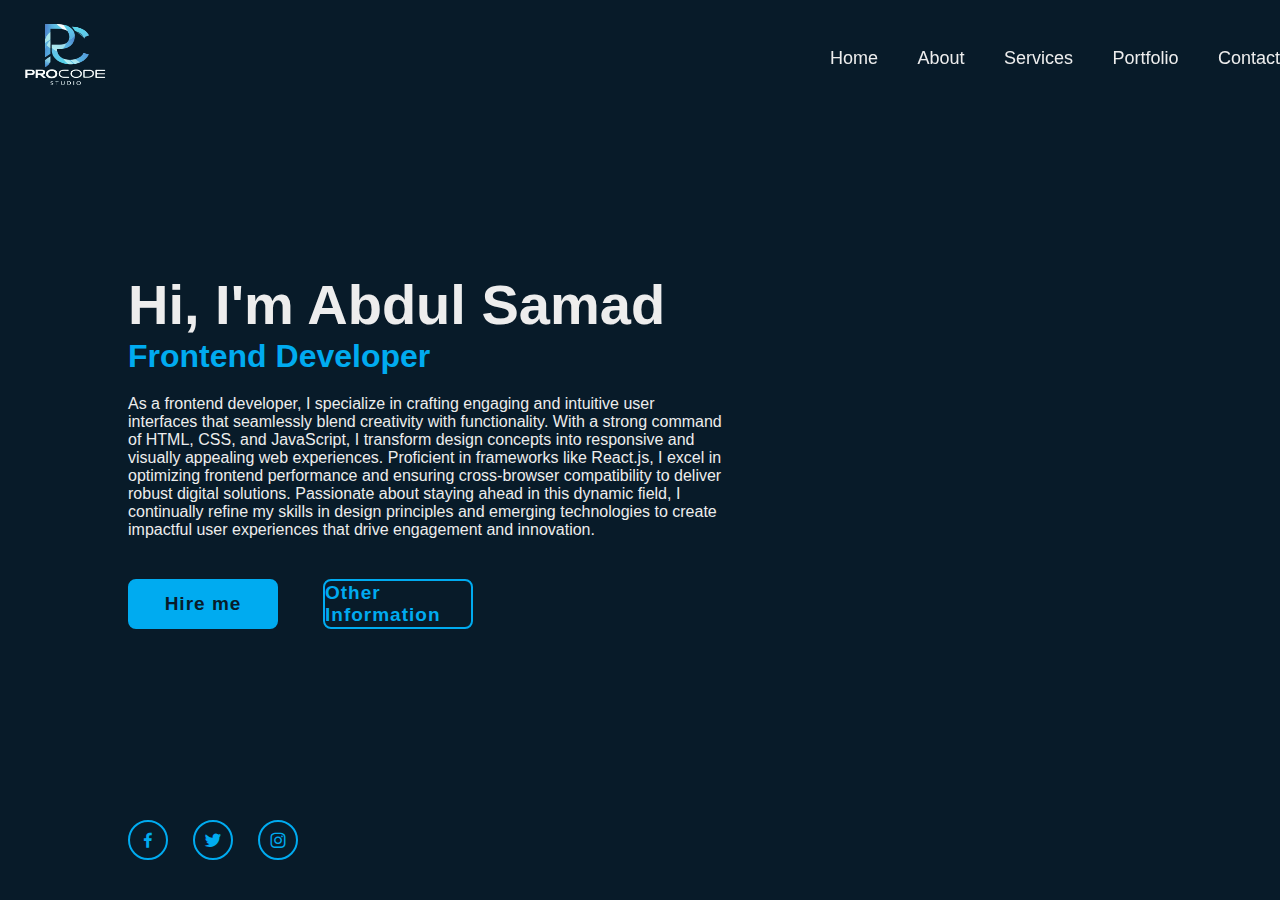
<file: index.html>
<!DOCTYPE html>
<html lang="en">
<head>
    <meta charset="UTF-8">
    <meta name="viewport" content="width=device-width, initial-scale=1.0">
    <title>Personal-Portfolio</title>
    <link rel="stylesheet" href="style.css">
    <link href='https://unpkg.com/boxicons@2.1.4/css/boxicons.min.css' rel='stylesheet'>

</head>
<meta name="viewport" content="width=device-width, initial-scale=1.0">
<body>
    <header class="header">
        <a href="#" class="logo"><img src="logo-removebg-preview.png" 
             height="110px" 
              width="130px" 
               alt="logo"></a>

        <nav class="navbar">
            <a href="#">Home</a>
            <a href="#">About</a>
            <a href="#">Services</a>
            <a href="#">Portfolio</a>
            <a href="#">Contact</a>
        </nav>
    </header>
    <section class="home">
        <div class="home-contant">
            <h1>Hi, I'm Abdul Samad</h1>
            <h3>Frontend Developer</h3>
            <p>As a frontend developer, I specialize in crafting engaging and intuitive user interfaces that seamlessly blend creativity with functionality. With a strong command of HTML, CSS, and JavaScript, I transform design concepts into responsive and visually appealing web experiences. Proficient in frameworks like React.js, I excel in optimizing frontend performance and ensuring cross-browser compatibility to deliver robust digital solutions. Passionate about staying ahead in this dynamic field, I continually refine my skills in design principles and emerging technologies to create impactful user experiences that drive engagement and innovation.</p>

        <div class="btn-box">
            <a href="info.html" target="_blank">Hire me</a>
            <a href="about.html"  target="_blank">Other Information</a>
        </div>
        </div>
         
        <div class="home-sci">
            <a href="#"><i class='bx bxl-facebook'></i></a>
            <a href="#"><i class='bx bxl-twitter'></i></a>
            <a href="#"><i class='bx bxl-instagram'></i></a>

        </div>
    </section>
</body>
</html>
</file>
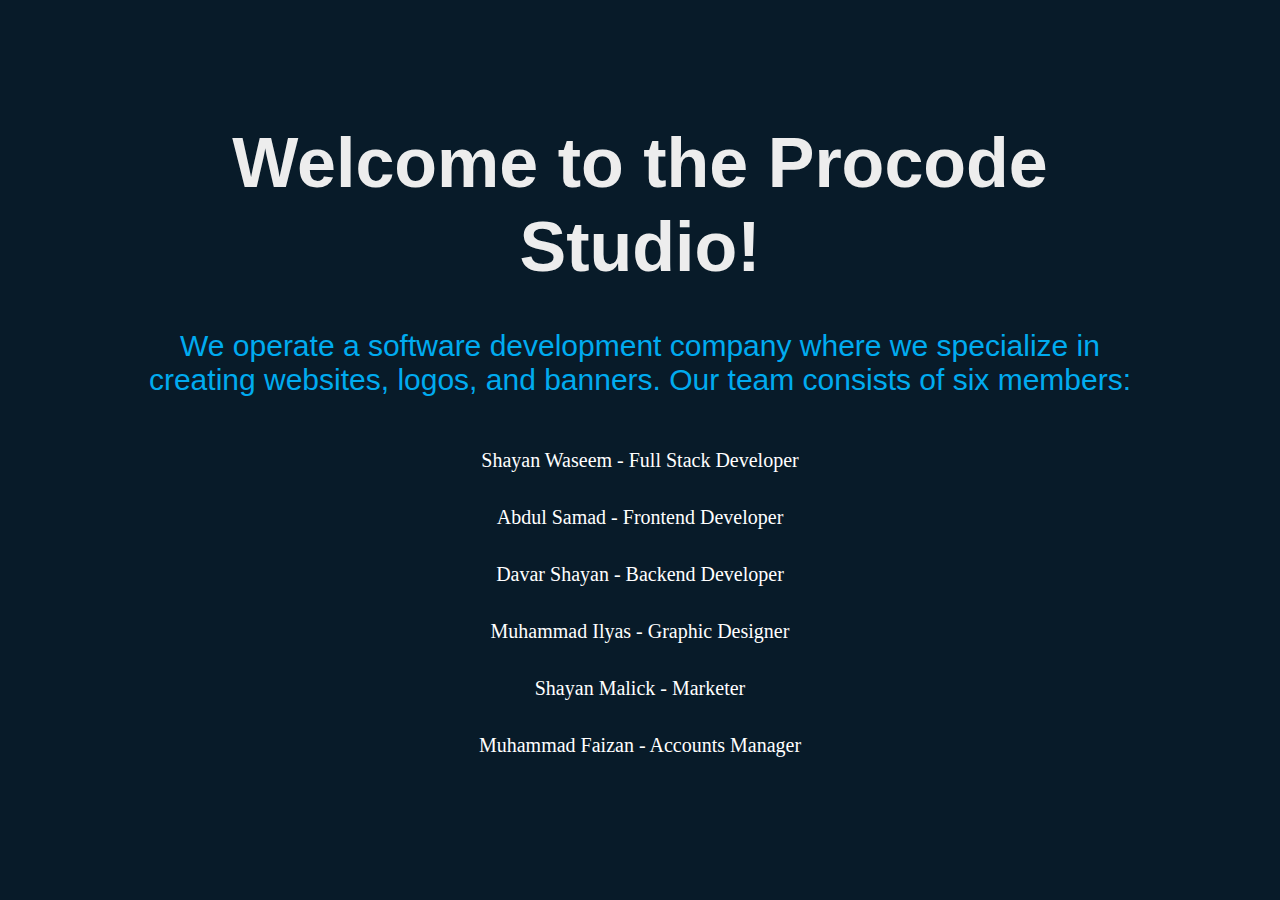
<file: about.html>
<!DOCTYPE html>
<html lang="en">
<head>
    <meta charset="UTF-8">
    <meta name="viewport" content="width=device-width, initial-scale=1.0">
    <title>Information for our software house</title>
    <link rel="stylesheet" href="style2.css">
</head>
<meta name="viewport" content="width=device-width, initial-scale=1.0">
<body>
    <div class="info">
        <h1>Welcome to the Procode Studio!</h1>
        <p> We operate a software development company where we specialize in creating websites, logos, and banners. Our team consists of six members:</p>
        <ul>
            <li>Shayan Waseem - Full Stack Developer</li>
            <li>Abdul Samad - Frontend Developer</li>
            <li>Davar Shayan - Backend Developer</li>
            <li>Muhammad Ilyas - Graphic Designer</li>
            <li>Shayan Malick - Marketer</li>
            <li>Muhammad Faizan - Accounts Manager</li>
        </ul>
        
    </div>
</body>
</html>
</file>
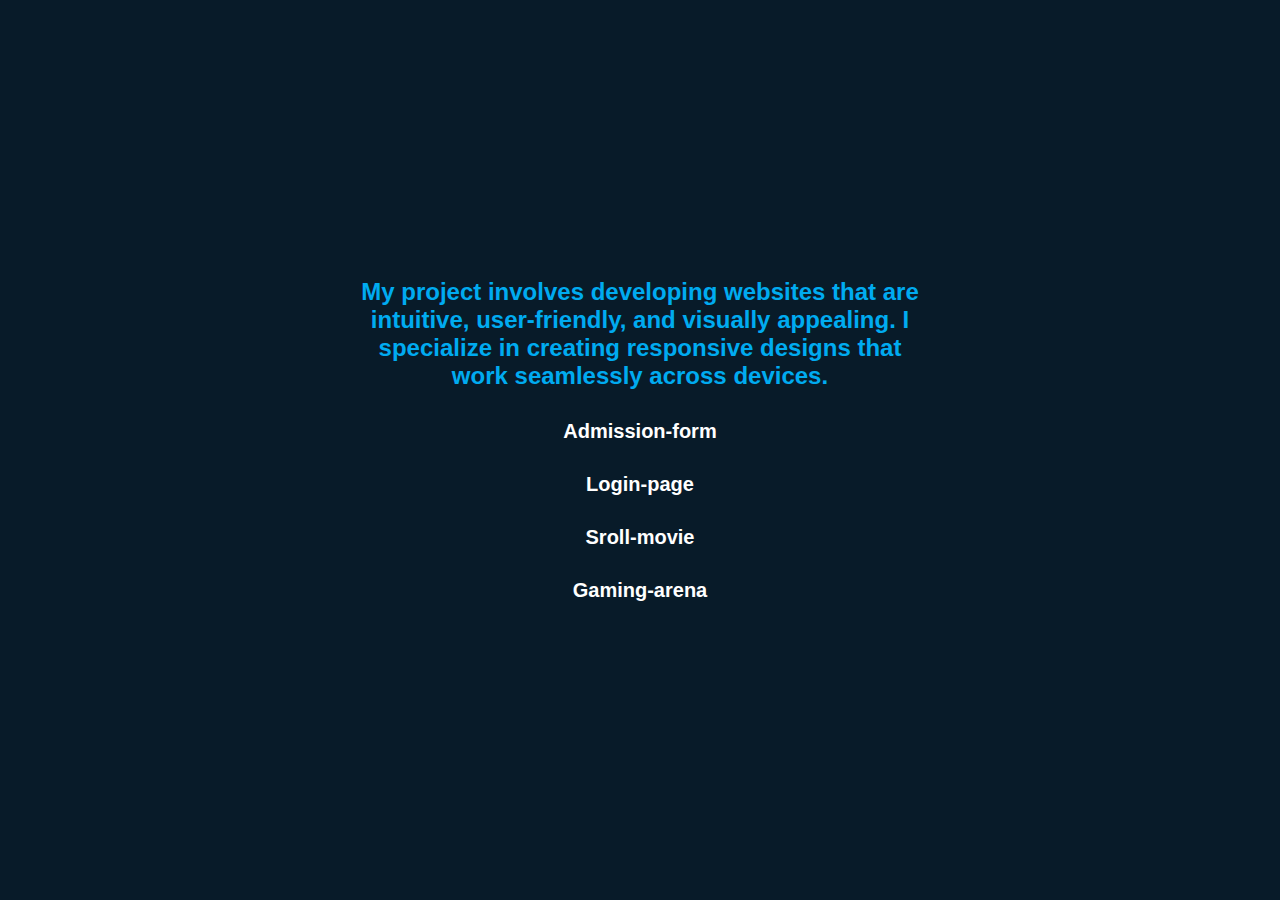
<file: info.html>
<!DOCTYPE html>
<html lang="en">
<head>
    <meta charset="UTF-8">
    <meta name="viewport" content="width=device-width, initial-scale=1.0">
    <title>About me</title>
    <link rel="stylesheet" href="style3.css">
</head>
<body>
    <div class="about-me">
        <h2>My project involves developing websites that are intuitive, user-friendly, and visually appealing. I specialize in creating responsive designs that work seamlessly across devices.</h2>
        <a href="https://abdulsamad1is.github.io/first_work/" target="_blank">Admission-form</a>
        <a href="https://abdulsamad1is.github.io/login-page/" target="_blank">Login-page</a>
        <a href="https://abdulsamad1is.github.io/movie/" target="_blank">Sroll-movie</a>
        <a href="https://abdulsamad1is.github.io/Gaming-arena/" target="_blank">Gaming-arena</a>
    </div>
</body>
</html>
</file>
<file: style.css>
*{
    margin: 0;
    padding: 0;
    box-sizing: border-box;
    font-family: 'Poppins', sans-serif;
}
body{
    background-color: #081b29;
    color: #ededed;
}
.header{
    position: fixed;
    top: 0;
    left: 0;
    width: 100%;
    padding: 20px,10%;
    background-color:transparent;
    display: flex;
    justify-content: space-between;
    align-items: center;
    z-index: 100;
}
.logo{
    font-size: 25px;
    color: #ededed;
    text-decoration: none;
    font-weight: 600;
}
.navbar a{
    font-size: 18px;
    color: #ededed;
    text-decoration: none;
    font-weight: 500;
    margin-left: 35px;
    transition: 0.3s;
}
.navbar a:hover {
    color: #00abf0;
}
.home{
    height: 100vh;
    display: flex;
    align-items: center;
    padding: 0 10%;
}
.home-contant{
    max-width: 600px;

}
.home-contant h1{
   font-size: 56px;
   font-weight: 700;
   line-height: 1.2; 
}
.home-contant  h3{
    font-size: 32px;
    font-weight: 700;
    color: #00abf0;
}
.home-contant p{
    font-size: 16px;
    margin: 20px 0 40px;
}
.home-contant .btn-box{
    display: inline-flex; 
    justify-content:space-between;
    width: 345px;
    height: 50px;
}
.btn-box a{
    position: relative; 
    display: inline-flex;
    justify-content: center;
    align-items: center;
    width: 150px;
    height: 100%;
    background-color: #00abf0;
    border: 2px solid #00abf0;
    border-radius: 8px;
    font-size: 19px;
    color: #081b29;
    text-decoration: none;
    font-weight: 600;
    letter-spacing: 1px;
    z-index: 1;
    overflow: hidden;
    transition: 0.5s;
}
.btn-box a:hover{
    color: #00abf0;
    font-size: 16px;
}
.btn-box a:nth-child(2){
    background: transparent;
    color: #00abf0;
}
.btn-box a:nth-child(2):hover{
    color: #081b29;
    font-size: 16px;
}
.btn-box a:nth-child(2)::before{
    background: #00abf0;
}
.btn-box a::before{
    content: '';
    position: absolute;
    top: 0;
    left: 0;
    width: 0;
    height: 100%;
    background: #081b29;
    z-index: -1;
    transition: 0.5s;
}
.btn-box a:hover::before {
    width: 100%;
}
.home-sci {
    position: absolute;
    bottom: 40px;
    width: 170px;
    display: flex;
    justify-content: space-between;
}
.home-sci a{
    position: relative;
    display: inline-flex;
    justify-content: center;
    align-items: center;
    width: 40px;
    height: 40px;
    background: transparent;
    border: 2px solid #00abf0;
    border-radius: 50%;
    font-size: 20px;
    color: #00abf0;
    text-decoration: none;
    z-index: 1;
    overflow: hidden;
    transition: 0.5s;
}
.home-sci a:hover{
    color: #081b29;
}
.home-sci a::before{
    content: '';
    position: absolute;
    top: 0;
    left: 0;
    width: 0;
    height: 100%;
    background: #00abf0;
    z-index: -1;
    transition: 0.5s;
}
.home-sci a:hover::before{
    width: 100%;
}


/* Base styles (unchanged) */

/* Responsive adjustments */
@media screen and (max-width: 960px) {
    .header {
        padding: 20px 5%;
    }
    .navbar a {
        margin-left: 15px;
    }
    .home {
        padding: 0 5%;
    }
    .home-contant {
        max-width: 100%;
    }
    .btn-box {
        width: 100%;
        max-width: 100%;
        justify-content: space-around;
    }
    .btn-box a {
        width: 45%;
        font-size: 16px;
    }
}

@media screen and (max-width: 600px) {
    .home-contant h1 {
        font-size: 36px;
    }
    .home-contant h3 {
        font-size: 24px;
    }
    .home-contant p {
        font-size: 14px;
    }
    .home-sci {
        width: 120px;
    }
    .home-sci a {
        width: 30px;
        height: 30px;
        font-size: 16px;
    }
}
</file>
<file: style2.css>
* {
    margin: 0;
    padding: 0;
    box-sizing: border-box;
    font-family: 'Poppins', sans-serif;
}

body {
    background-color: #081b29;
    color: #ededed;
}

.info {
    height: 100vh;
    display: flex;
    flex-direction: column;
    justify-content: center;
    align-items: center;
    padding: 0 10%;
    text-align: center;
}

.info h1 {
    font-size: 70px;
    font-weight: 700;
    line-height: 1.2;
    margin-bottom: 20px; 
}
.info p {
    font-size: 30px;
    margin: 20px 0 40px;
    color: #00abf0;
}

.info ul {
    list-style-type: none;
    padding: 0;
}

.info li {
    font-size: 18px; 
    margin-bottom: 10px; 
}
.info li {
    display: block;
    text-decoration: none;
    color: white;
    background: #081b29;
    font-family: gilroy;
    font-size: 20px;
    padding: 12px 20px;
    margin-bottom: 10px; 
    transition: background-color 0.3s ease;
}
.info li:hover {
    background-color: #00abf0;
}

/* CSS adjustments for responsiveness */
@media screen and (max-width: 768px) {
    .info {
        padding: 0 5%;
    }
    .info h1 {
        font-size: 50px;
    }
    .info p {
        font-size: 24px;
    }
    .info li {
        font-size: 16px;
        padding: 10px 16px;
    }
}
</file>
<file: style3.css>
* {
    margin: 0;
    padding: 0;
    box-sizing: border-box;
    font-family: 'Poppins', sans-serif;
}

body {
    background-color: #081b29;
    color: white;
    display: flex;
    justify-content: center;
    align-items: center;
    height: 100vh;
    margin: 0;
}

.about-me {
    text-align: center;
    padding: 20px;
    background-color: #081b29;
    max-width: 600px; /* Limit width on larger screens */
    width: 90%; /* Adjust width for responsiveness */
    margin: auto; /* Center align on larger screens */
}

.about-me h2 {
    font-family: 'monument', sans-serif;
    font-size: 24px; /* Adjust font size for smaller screens */
    color: #00abf0;
    margin-bottom: 20px;
}

.about-me a {
    display: block;
    text-decoration: none;
    color: white;
    background: #081b29;
    font-family: 'gilroy', sans-serif;
    font-size: 20px; /* Adjust font size for smaller screens */
    font-weight: 600;
    padding: 10px 16px; /* Adjust padding for smaller screens */
    margin-bottom: 10px;
    transition: background-color 0.3s ease;
}

.about-me a:hover {
    background-color: #00abf0;
}
</file>
